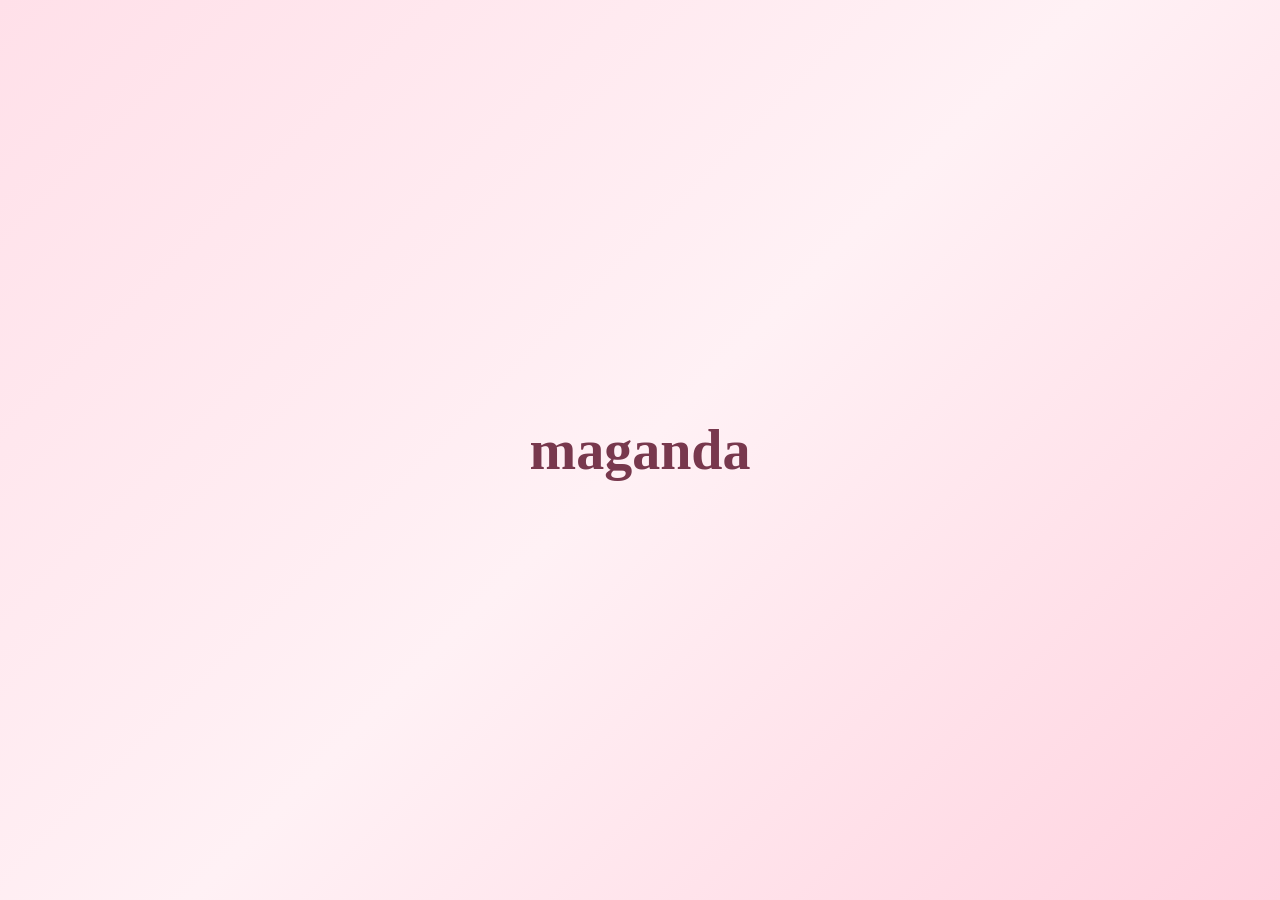
<file: practice/index.html>
<!DOCTYPE html>
<html lang="en">
<head>
    <meta charset="UTF-8">
    <meta name="viewport" content="width=device-width, initial-scale=1.0">
    <title>Trisha Grace</title>
    <link rel="stylesheet" href="style.css"
</head>
<body>
    <h1>maganda</h1>
</body>
</html>
</file>
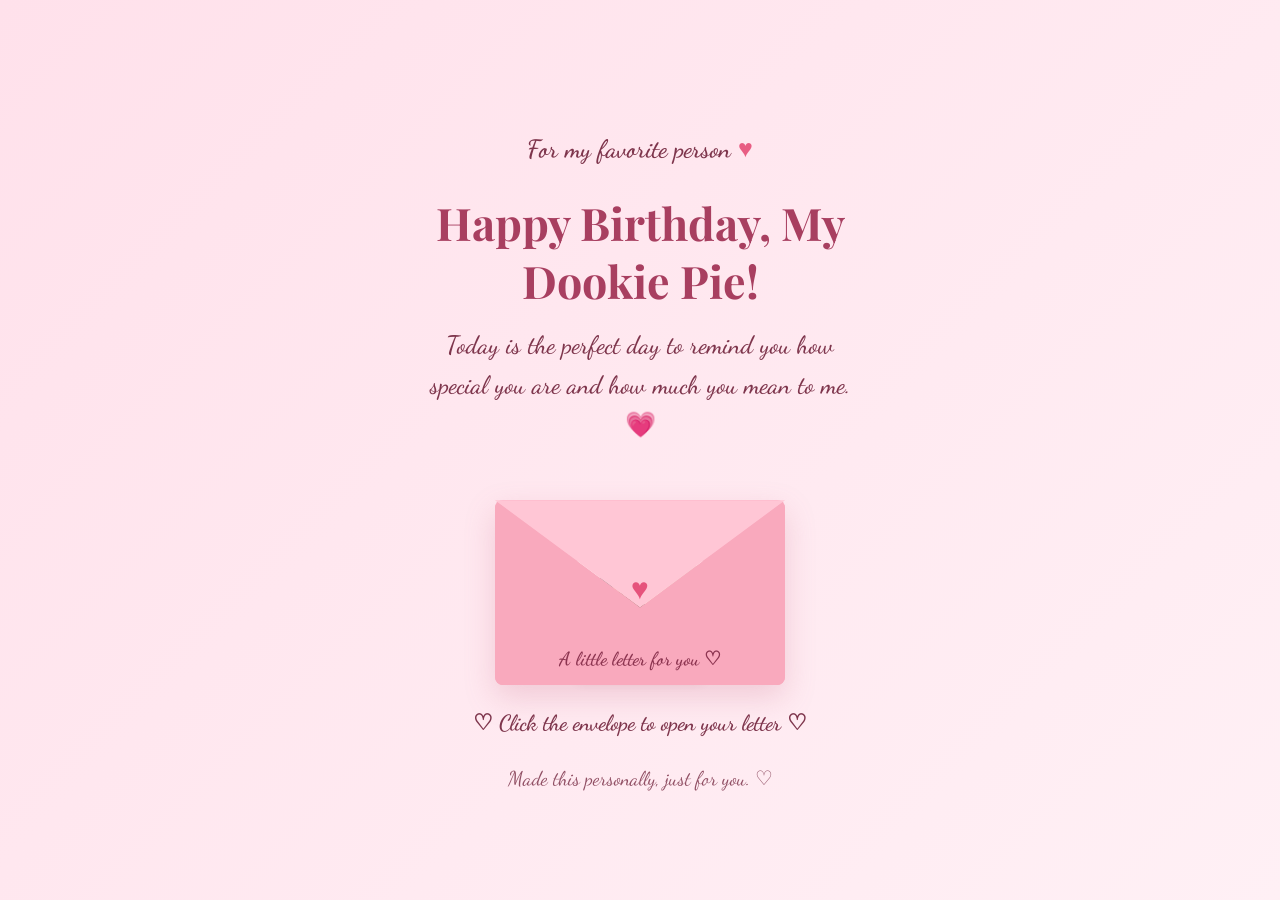
<file: practice/grace.html>
<!DOCTYPE html>
<html lang="en">
<head>
<meta charset="UTF-8">
<meta name="viewport" content="width=device-width, initial-scale=1.0">

<title>For My Favorite Person 💗</title>

<!-- ROMANTIC FONTS -->
<link rel="preconnect" href="https://fonts.googleapis.com">
<link rel="preconnect" href="https://fonts.gstatic.com" crossorigin>
<link href="https://fonts.googleapis.com/css2?family=Dancing+Script:wght@400;500;600;700&family=Playfair+Display:wght@400;500;600;700&display=swap" rel="stylesheet">

<style>
* {
  box-sizing: border-box;
}

html {
  scroll-behavior: smooth;
}

body {
  margin: 0;
  min-height: 100vh;
  font-family: 'Playfair Display', Georgia, serif;
  background: linear-gradient(135deg, #ffe1eb, #fff0f5, #ffd6e3);
  background-size: 200% 200%;
  animation: backgroundGlow 12s ease infinite;
  color: #7e354c;
  display: flex;
  justify-content: center;
  align-items: center;
  padding: 35px 15px;
  overflow-x: hidden;
  position: relative;
}

@keyframes backgroundGlow {
  0%, 100% { background-position: 0% 50%; }
  50% { background-position: 100% 50%; }
}

.container {
  width: 100%;
  max-width: 520px;
  text-align: center;
  position: relative;
  z-index: 2;
}

/* INTRODUCTION */
.intro {
  font-family: 'Dancing Script', cursive;
  font-size: 25px;
  font-weight: 600;
  margin-bottom: 12px;
}

h1 {
  font-family: 'Playfair Display', Georgia, serif;
  font-size: clamp(2rem, 7vw, 2.8rem);
  font-weight: 700;
  line-height: 1.3;
  margin-bottom: 15px;
  color: #a83f60;
}

.subtitle {
  font-family: 'Dancing Script', cursive;
  font-size: 25px;
  font-weight: 500;
  line-height: 1.6;
  max-width: 450px;
  margin: 0 auto;
}

.heart {
  display: inline-block;
  color: #e85d83;
  animation: heartbeat 1.2s infinite;
}

@keyframes heartbeat {
  50% { transform: scale(1.25); }
}

/* FALLING HEART BACKGROUND */
#hearts {
  position: fixed;
  inset: 0;
  pointer-events: none;
  overflow: hidden;
  z-index: 5;
}

.falling-heart {
  position: absolute;
  top: -35px;
  left: 0;
  line-height: 1;
  user-select: none;
  will-change: transform, opacity;
  animation: fallDown linear forwards;
}

@keyframes fallDown {
  0% {
    transform: translate3d(0, -5vh, 0) rotate(0deg);
    opacity: 0;
  }

  10% {
    opacity: var(--heart-opacity, 0.7);
  }

  85% {
    opacity: var(--heart-opacity, 0.7);
  }

  100% {
    transform: translate3d(var(--drift, 30px), 110vh, 0)
      rotate(var(--rotation, 240deg));
    opacity: 0;
  }
}

/* EXTRA HEART BURST WHEN OPENING THE LETTER */
.burst-heart {
  position: fixed;
  bottom: -30px;
  pointer-events: none;
  animation: burstUp 4.5s ease-out forwards;
}

@keyframes burstUp {
  0% {
    transform: translateY(0) scale(0.5) rotate(0deg);
    opacity: 0;
  }

  15% {
    opacity: 0.9;
    transform: translateY(-15vh) scale(1) rotate(25deg);
  }

  100% {
    transform: translateY(-115vh) scale(1.2) rotate(50deg);
    opacity: 0;
  }
}

/* ENVELOPE */
.envelope-area {
  margin: 55px auto 25px;
  cursor: pointer;
  perspective: 1000px;
  width: min(290px, 82vw);
  -webkit-tap-highlight-color: transparent;
}

.envelope {
  width: 100%;
  height: 185px;
  margin: auto;
  position: relative;
  background: #f9a9bd;
  border-radius: 8px;
  box-shadow: 0 12px 30px #c86c8840;
  transition: transform 0.3s, box-shadow 0.3s;
  isolation: isolate;
}

.envelope:hover {
  transform: translateY(-5px);
  box-shadow: 0 17px 35px #c86c8850;
}

/* BOYFRIEND'S PHOTO */
.photo-inside {
  position: absolute;
  width: 125px;
  height: 145px;
  left: 50%;
  bottom: 8px;
  transform: translateX(-50%);
  padding: 6px;
  background: #fffaf5;
  border-radius: 5px;
  box-shadow: 0 3px 12px #7e354c35;
  z-index: 1;
  transition:
    bottom 0.8s ease,
    transform 0.8s ease,
    z-index 0s;
}

.boyfriend-photo {
  display: block;
  width: 100%;
  height: 100%;
  object-fit: cover;
  object-position: center;
  border-radius: 3px;
}

/* ENVELOPE FRONT */
.envelope-front {
  position: absolute;
  inset: 0;
  background: #f9a9bd;
  clip-path: polygon(
    0 0,
    50% 58%,
    100% 0,
    100% 100%,
    0 100%
  );
  border-radius: 8px;
  z-index: 2;
  pointer-events: none;
}

/* ENVELOPE FLAP */
.envelope-flap {
  position: absolute;
  inset: 0;
  background: #ffc6d5;
  clip-path: polygon(0 0, 50% 58%, 100% 0);
  transform-origin: top center;
  transform: rotateX(0deg);
  transition: transform 0.7s ease;
  backface-visibility: hidden;
  z-index: 4;
  pointer-events: none;
}

/* HEART SEAL */
.envelope-heart {
  position: absolute;
  top: 67px;
  left: 50%;
  transform: translateX(-50%);
  font-size: 30px;
  color: #e6537c;
  z-index: 5;
  transition: opacity 0.3s ease;
  pointer-events: none;
}

/* ENVELOPE LABEL */
.flap-label {
  position: absolute;
  bottom: 15px;
  left: 0;
  right: 0;
  color: #8c3450;
  font-family: 'Dancing Script', cursive;
  font-size: 19px;
  font-weight: 600;
  z-index: 3;
  pointer-events: none;
}

/* OPENING ANIMATION */
.envelope.open .envelope-flap {
  transform: rotateX(180deg);
  z-index: 0;
}

.envelope.open .envelope-heart {
  opacity: 0;
}

.envelope.open .photo-inside {
  bottom: 75px;
  transform: translateX(-50%);
  z-index: 5;
}

/* HINT */
.hint {
  font-family: 'Dancing Script', cursive;
  font-size: 22px;
  font-weight: 600;
  animation: hintFade 2s infinite alternate;
}

@keyframes hintFade {
  to { opacity: 0.55; }
}

/* LETTER */
.letter {
  display: none;
  background: #fffaf5;
  padding: 30px 25px;
  margin-top: 35px;
  border: 1px solid #f8dce5;
  border-radius: 12px;
  box-shadow: 0 12px 35px #b9577430;
  text-align: left;
  font-family: 'Dancing Script', cursive;
  font-size: 22px;
  font-weight: 500;
  line-height: 1.8;
  letter-spacing: 0.2px;
  color: #704052;
}

.letter.show {
  display: block;
  animation: letterAppear 0.9s ease both;
}

@keyframes letterAppear {
  from {
    opacity: 0;
    transform: translateY(25px);
  }
  to {
    opacity: 1;
    transform: translateY(0);
  }
}

.letter h2 {
  font-family: 'Playfair Display', Georgia, serif;
  font-size: clamp(21px, 5vw, 26px);
  font-weight: 600;
  text-align: center;
  color: #d94f79;
  line-height: 1.5;
  margin-top: 0;
  margin-bottom: 25px;
}

.letter p:first-of-type {
  font-weight: 700;
  color: #c34f75;
}

.signature {
  font-family: 'Dancing Script', cursive;
  font-size: 25px;
  font-weight: 600;
  text-align: right;
  margin-top: 30px;
  line-height: 1.8;
  color: #a83f60;
}

/* BUTTON */
button {
  background: #e96b8b;
  color: white;
  border: none;
  padding: 13px 25px;
  margin-top: 22px;
  border-radius: 30px;
  cursor: pointer;
  font-family: 'Playfair Display', Georgia, serif;
  font-size: 14px;
  box-shadow: 0 5px 15px #e96b8b40;
  transition: background 0.3s, transform 0.3s;
}

button:hover {
  background: #d94f79;
  transform: translateY(-2px);
}

/* FOOTER */
footer {
  margin-top: 30px;
  font-family: 'Dancing Script', cursive;
  font-size: 20px;
  opacity: 0.85;
}

/* MOBILE */
@media (max-width: 380px) {
  .envelope {
    height: 170px;
  }

  .photo-inside {
    width: 112px;
    height: 130px;
  }

  .envelope.open .photo-inside {
    bottom: 68px;
  }

  .letter {
    padding: 25px 20px;
    font-size: 20px;
    line-height: 1.75;
  }

  .subtitle {
    font-size: 23px;
  }
}

/* ACCESSIBILITY */
@media (prefers-reduced-motion: reduce) {
  body {
    animation: none;
  }

  .heart,
  .hint {
    animation: none;
  }

  .falling-heart,
  .burst-heart {
    display: none;
  }

  *,
  *::before,
  *::after {
    scroll-behavior: auto !important;
  }
}
</style>
</head>

<body>

<!-- HEARTS APPEAR AS SOON AS THE PAGE OPENS -->
<div id="hearts" aria-hidden="true"></div>

<main class="container">

  <p class="intro">
    For my favorite person <span class="heart">♥</span>
  </p>

  <h1>Happy Birthday, My Dookie Pie!</h1>

  <p class="subtitle">
    Today is the perfect day to remind you
    how special you are and how much you
    mean to me. 💗
  </p>

  <!-- CLICKABLE ENVELOPE -->
  <div
    class="envelope-area"
    id="envelopeArea"
    onclick="openLetter()"
    role="button"
    tabindex="0"
    aria-label="Open your birthday letter"
    onkeydown="if(event.key === 'Enter' || event.key === ' ') {
      event.preventDefault();
      openLetter();
    }"
  >

    <div class="envelope" id="envelope">

      <!-- KEEP marc.jpg IN THE SAME FOLDER AS index.html -->
      <div class="photo-inside">
        <img
          src="marc.jpg"
          alt="My favorite person"
          class="boyfriend-photo"
        >
      </div>

      <div class="envelope-front"></div>
      <div class="envelope-flap"></div>

      <div class="envelope-heart">♥</div>

      <div class="flap-label">
        A little letter for you ♡
      </div>

    </div>
  </div>

  <p class="hint" id="hint">
    ♡ Click the envelope to open your letter ♡
  </p>

  <!-- BIRTHDAY LETTER -->
  <section class="letter" id="letter">

    <h2>To My Dearest Dookie Pie ♡</h2>

    <p>Happy birthday, Dookie Pie!!! 🎂</p>

    <p>
      If there's one thing I want you to know today,
      it's how grateful I am that you exist and that
      I get to be part of your life.
    </p>

    <p>
      You make my ordinary days feel special in ways
      you probably don't even realize. Your smile,
      your laugh, your presence, and even the smallest
      things you do mean more to me than words can say.
    </p>

    <p>
      On your special day, I hope life gives you all
      the happiness you deserve. I hope your dreams
      come true, your worries become lighter, and you
      always remember how loved and appreciated you are.
    </p>

    <p>
      I may not always find the perfect words to explain
      how much you mean to me, but I promise to keep
      choosing you, supporting you, and cheering for you.
      I'm so proud of the person you are and the person
      you're becoming.
    </p>

    <p>
      Thank you for being you, Honey ko.
      You are one of my favorite parts of life,
      and I hope I can make you feel as special
      as you make me feel every time.
    </p>

    <p>
      Happy birthday once again, Honey.
      Here's to more memories, more laughter,
      more adventures, and more birthdays together. ♡
    </p>

    <p class="signature">
      I love you always and forever. 💗<br>
      Always yours,<br>
      Your favorite person:<br>
      Pookie Pie ♡
    </p>

    <button type="button" onclick="closeLetter(event)">
      Close Letter ♡
    </button>

  </section>

  <footer>
    Made this personally, just for you. ♡
  </footer>

</main>

<script>
const envelope = document.getElementById("envelope");
const letter = document.getElementById("letter");
const hint = document.getElementById("hint");
const heartsContainer = document.getElementById("hearts");

let isOpen = false;
let heartRainTimer = null;

const prefersReducedMotion =
  window.matchMedia("(prefers-reduced-motion: reduce)").matches;

/* CREATE ONE FALLING HEART */
function createFallingHeart() {
  if (prefersReducedMotion) return;

  const heart = document.createElement("span");
  heart.className = "falling-heart";

  const symbols = ["♡", "♥", "💕", "💗"];
  const colors = ["#ed7094", "#d94f79", "#f5a3bd", "#bd6aab"];

  heart.textContent =
    symbols[Math.floor(Math.random() * symbols.length)];

  const size = 12 + Math.random() * 15;
  const duration = 6 + Math.random() * 7;
  const drift = (Math.random() - 0.5) * 180;
  const rotation = (Math.random() - 0.5) * 400;

  heart.style.left = Math.random() * 100 + "vw";
  heart.style.fontSize = size + "px";
  heart.style.color =
    colors[Math.floor(Math.random() * colors.length)];

  heart.style.animationDuration = duration + "s";
  heart.style.setProperty("--drift", drift + "px");
  heart.style.setProperty("--rotation", rotation + "deg");
  heart.style.setProperty(
    "--heart-opacity",
    0.35 + Math.random() * 0.45
  );

  heartsContainer.appendChild(heart);

  setTimeout(() => heart.remove(), duration * 1000 + 500);
}

/* START THE HEART RAIN AUTOMATICALLY */
function startHeartRain() {
  if (prefersReducedMotion || heartRainTimer !== null) return;

  // Show hearts immediately when the page loads.
  for (let i = 0; i < 12; i++) {
    setTimeout(createFallingHeart, i * 160);
  }

  // Continue the gentle heart shower.
  heartRainTimer = setInterval(createFallingHeart, 420);
}

/* EXTRA BURST OF HEARTS WHEN THE ENVELOPE OPENS */
function createBurstHeart() {
  if (prefersReducedMotion) return;

  const heart = document.createElement("span");
  heart.className = "burst-heart";

  heart.textContent = Math.random() > 0.5 ? "♥" : "♡";

  heart.style.left = Math.random() * 100 + "vw";
  heart.style.fontSize = (16 + Math.random() * 22) + "px";
  heart.style.color =
    Math.random() > 0.5 ? "#ed7094" : "#bd6aab";

  document.body.appendChild(heart);

  setTimeout(() => heart.remove(), 5000);
}

/* OPEN THE BIRTHDAY LETTER */
function openLetter() {
  if (isOpen) return;

  isOpen = true;

  envelope.classList.add("open");
  letter.classList.add("show");

  hint.textContent =
    "A little piece of my heart, just for you ♡";

  // A dramatic burst when he opens the envelope.
  for (let i = 0; i < 22; i++) {
    setTimeout(createBurstHeart, i * 100);
  }

  // Bring the letter into view.
  setTimeout(() => {
    letter.scrollIntoView({
      behavior: prefersReducedMotion ? "auto" : "smooth",
      block: "center"
    });
  }, 300);
}

/* CLOSE THE LETTER */
function closeLetter(event) {
  event.stopPropagation();

  isOpen = false;

  letter.classList.remove("show");
  envelope.classList.remove("open");

  hint.textContent =
    "♡ Click the envelope to open your letter ♡";
}

/* START WHEN THE PAGE LOADS */
startHeartRain();
</script>

</body>
</html>
</file>
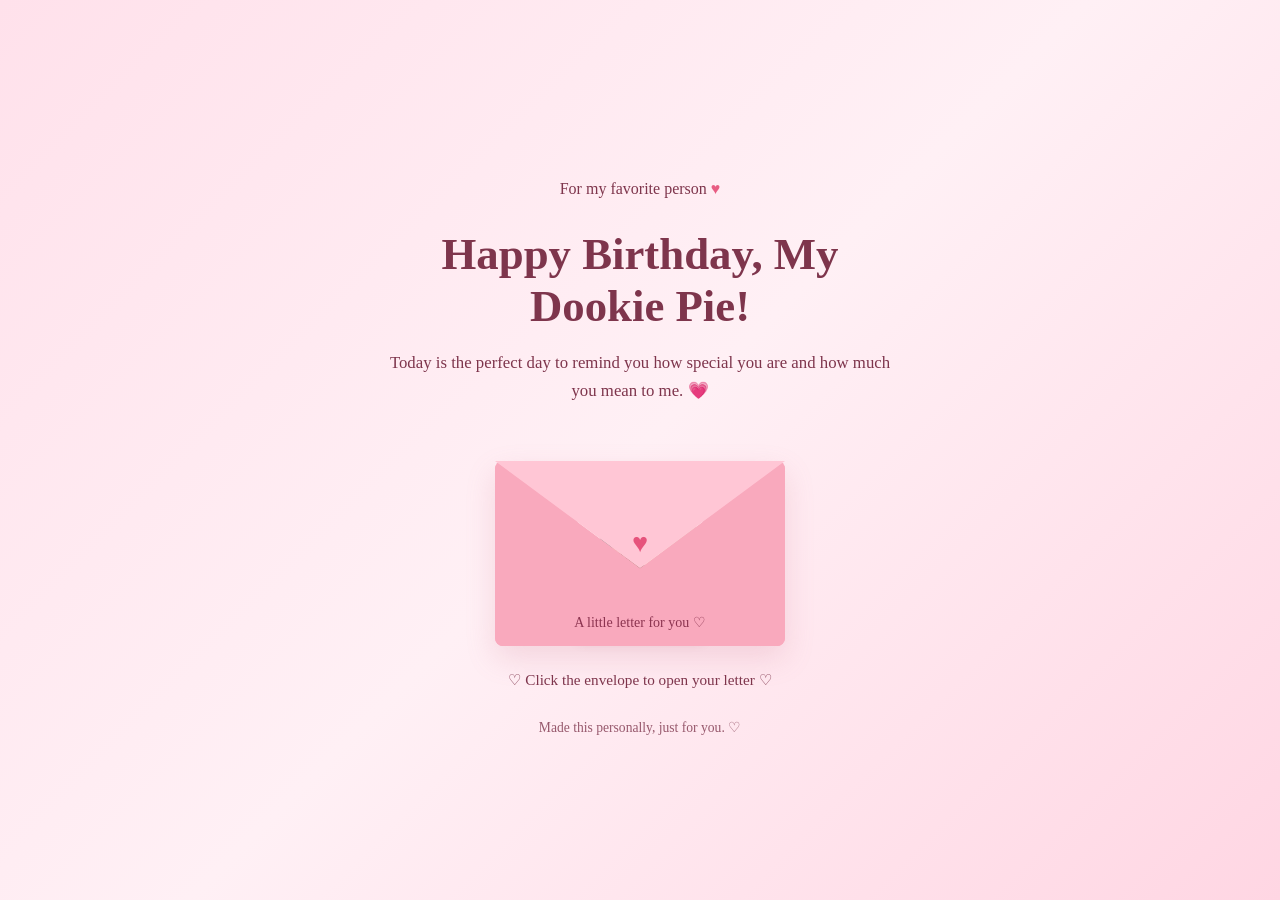
<file: practice/trisha.html>
<!DOCTYPE html>
<html lang="en">
<head>
<meta charset="UTF-8">
<meta name="viewport" content="width=device-width, initial-scale=1.0">

<title>For My Favorite Person 💗</title>

<style>
* {
  box-sizing: border-box;
}

body {
  margin: 0;
  min-height: 100vh;
  font-family: Georgia, serif;
  background: linear-gradient(135deg, #ffe1eb, #fff0f5, #ffd6e3);
  color: #7e354c;
  display: flex;
  justify-content: center;
  align-items: center;
  padding: 25px 15px;
  overflow-x: hidden;
}

.container {
  width: 100%;
  max-width: 520px;
  text-align: center;
}

h1 {
  font-size: clamp(2rem, 7vw, 2.8rem);
  margin-bottom: 10px;
}

.subtitle {
  font-size: 1.05rem;
  line-height: 1.7;
}

.heart {
  color: #e85d83;
  animation: heartbeat 1.2s infinite;
  display: inline-block;
}

@keyframes heartbeat {
  50% { transform: scale(1.25); }
}

/* ENVELOPE CONTAINER */
.envelope-area {
  margin: 55px auto 25px;
  cursor: pointer;
  perspective: 1000px;
  width: min(290px, 82vw);
}

.envelope {
  width: 100%;
  height: 185px;
  margin: auto;
  position: relative;
  background: #f9a9bd;
  border-radius: 8px;
  box-shadow: 0 12px 30px #c86c8833;
  transition: transform 0.3s;
  isolation: isolate;
}

.envelope:hover {
  transform: translateY(-5px);
}

/* BOYFRIEND'S PHOTO */
.photo-inside {
  position: absolute;
  width: 125px;
  height: 145px;
  left: 50%;
  bottom: 8px;
  transform: translateX(-50%);
  padding: 6px;
  background: #fffaf5;
  border-radius: 5px;
  box-shadow: 0 3px 12px #7e354c35;
  z-index: 1;
  transition:
    bottom 0.8s ease,
    transform 0.8s ease,
    z-index 0s;
}

.boyfriend-photo {
  display: block;
  width: 100%;
  height: 100%;
  object-fit: cover;
  object-position: center;
  border-radius: 3px;
}

/* ENVELOPE FRONT: COVERS THE LOWER PART OF THE PHOTO */
.envelope-front {
  position: absolute;
  inset: 0;
  background: #f9a9bd;
  clip-path: polygon(
    0 0,
    50% 58%,
    100% 0,
    100% 100%,
    0 100%
  );
  border-radius: 8px;
  z-index: 2;
  pointer-events: none;
}

/* OPENING TRIANGULAR FLAP */
.envelope-flap {
  position: absolute;
  inset: 0;
  background: #ffc6d5;
  clip-path: polygon(0 0, 50% 58%, 100% 0);
  transform-origin: top center;
  transform: rotateX(0deg);
  transition:
    transform 0.7s ease,
    background 0.7s ease;
  backface-visibility: hidden;
  z-index: 4;
  pointer-events: none;
}

/* HEART SEAL */
.envelope-heart {
  position: absolute;
  top: 67px;
  left: 50%;
  transform: translateX(-50%);
  font-size: 27px;
  color: #e6537c;
  z-index: 5;
  transition: opacity 0.3s ease;
  pointer-events: none;
}

/* LABEL */
.flap-label {
  position: absolute;
  bottom: 15px;
  left: 0;
  right: 0;
  color: #8c3450;
  font-size: 14px;
  z-index: 3;
  pointer-events: none;
}

/* ENVELOPE OPEN ANIMATION */
.envelope.open .envelope-flap {
  transform: rotateX(180deg);
  z-index: 0;
}

.envelope.open .envelope-heart {
  opacity: 0;
}

/* PHOTO SLIDES UP INTO VIEW */
.envelope.open .photo-inside {
  bottom: 75px;
  transform: translateX(-50%);
  z-index: 5;
}

/* HINT */
.hint {
  font-size: 0.95rem;
  animation: fade 2s infinite alternate;
}

@keyframes fade {
  to { opacity: 0.55; }
}

/* LETTER */
.letter {
  display: none;
  background: #fffaf5;
  padding: 30px 25px;
  margin-top: 35px;
  border-radius: 12px;
  box-shadow: 0 12px 35px #b9577430;
  text-align: left;
  line-height: 1.9;
}

.letter.show {
  display: block;
  animation: appear 0.8s ease;
}

@keyframes appear {
  from {
    opacity: 0;
    transform: translateY(20px);
  }
  to {
    opacity: 1;
    transform: translateY(0);
  }
}

.letter h2 {
  text-align: center;
  color: #d94f79;
  line-height: 1.4;
}

.signature {
  text-align: right;
  margin-top: 25px;
  font-style: italic;
}

button {
  background: #e96b8b;
  color: white;
  border: none;
  padding: 13px 25px;
  margin-top: 22px;
  border-radius: 30px;
  cursor: pointer;
  font-size: 15px;
  font-family: inherit;
  box-shadow: 0 5px 15px #e96b8b40;
}

button:hover {
  background: #d94f79;
}

/* FLOATING HEARTS */
#hearts {
  position: fixed;
  inset: 0;
  pointer-events: none;
  overflow: hidden;
  z-index: 10;
}

.floating-heart {
  position: absolute;
  bottom: -30px;
  animation: float-up 4s linear forwards;
  opacity: 0.8;
}

@keyframes float-up {
  to {
    transform: translateY(-110vh) rotate(30deg);
    opacity: 0;
  }
}

footer {
  margin-top: 30px;
  font-size: 0.85rem;
  opacity: 0.8;
}

/* SMALL SCREENS */
@media (max-width: 380px) {
  .envelope {
    height: 170px;
  }

  .photo-inside {
    width: 112px;
    height: 130px;
  }

  .envelope.open .photo-inside {
    bottom: 68px;
  }
}
</style>
</head>

<body>

<div id="hearts"></div>

<main class="container">

  <p>For my favorite person <span class="heart">♥</span></p>

  <h1>Happy Birthday, My Dookie Pie!</h1>

  <p class="subtitle">
    Today is the perfect day to remind you
    how special you are and how much you
    mean to me. 💗
  </p>

  <!-- CLICKABLE ENVELOPE -->
  <div
    class="envelope-area"
    id="envelopeArea"
    onclick="openLetter()"
    role="button"
    tabindex="0"
    aria-label="Open your birthday letter"
    onkeydown="if(event.key === 'Enter' || event.key === ' ') { event.preventDefault(); openLetter(); }"
  >

    <div class="envelope" id="envelope">

      <!-- KEEP marc.jpg IN THE SAME FOLDER AS index.html -->
      <div class="photo-inside">
        <img
          src="marc.jpg"
          alt="My favorite person"
          class="boyfriend-photo"
        >
      </div>

      <div class="envelope-front"></div>
      <div class="envelope-flap"></div>

      <div class="envelope-heart">♥</div>

      <div class="flap-label">
        A little letter for you ♡
      </div>

    </div>
  </div>

  <p class="hint" id="hint">
    ♡ Click the envelope to open your letter ♡
  </p>

  <!-- BIRTHDAY LETTER -->
  <section class="letter" id="letter">

    <h2>To My Dearest Dookie Pie ♡</h2>

    <p>Happy birthday, Dookie Pie!!! 🎂</p>

    <p>
      If there's one thing I want you to know today,
      it's how grateful I am that you exist and that
      I get to be part of your life.
    </p>

    <p>
      You make my ordinary days feel special in ways
      you probably don't even realize. Your smile,
      your laugh, your presence, and even the smallest
      things you do mean more to me than words can say.
    </p>

    <p>
      On your special day, I hope life gives you all
      the happiness you deserve. I hope your dreams
      come true, your worries become lighter, and you
      always remember how loved and appreciated you are.
    </p>

    <p>
      I may not always find the perfect words to explain
      how much you mean to me, but I promise to keep
      choosing you, supporting you, and cheering for you.
      I'm so proud of the person you are and the person
      you're becoming.
    </p>

    <p>
      Thank you for being you, Honey ko.
      You are one of my favorite parts of life,
      and I hope I can make you feel as special
      as you make me feel every time.
    </p>

    <p>
      Happy birthday once again, Honey.
      Here's to more memories, more laughter,
      more adventures, and more birthdays together. ♡
    </p>

    <p class="signature">
      I love you always and forever.💗<br>
      Always yours,<br>
      Your favorite person:<br>
      Pookie Pie ♡
    </p>

    <button type="button" onclick="closeLetter(event)">
      Close Letter ♡
    </button>

  </section>

  <footer>
    Made this personally, just for you. ♡
  </footer>

</main>

<script>
const envelope = document.getElementById("envelope");
const letter = document.getElementById("letter");
const hint = document.getElementById("hint");

let isOpen = false;

function openLetter() {
  // Prevent repeated clicks while the envelope is already open
  if (isOpen) return;

  isOpen = true;

  envelope.classList.add("open");
  letter.classList.add("show");

  hint.textContent =
    "A little piece of my heart, just for you ♡";

  // Create floating hearts
  for (let i = 0; i < 18; i++) {
    setTimeout(createHeart, i * 120);
  }

  // Scroll the letter into view on phones
  setTimeout(() => {
    letter.scrollIntoView({
      behavior: "smooth",
      block: "center"
    });
  }, 250);
}

function closeLetter(event) {
  event.stopPropagation();

  isOpen = false;

  letter.classList.remove("show");
  envelope.classList.remove("open");

  hint.textContent =
    "♡ Click the envelope to open your letter ♡";
}

function createHeart() {
  const heart = document.createElement("span");

  heart.className = "floating-heart";
  heart.textContent = Math.random() > 0.5 ? "♥" : "♡";

  heart.style.left = Math.random() * 100 + "vw";
  heart.style.fontSize =
    (16 + Math.random() * 22) + "px";

  heart.style.color =
    Math.random() > 0.5 ? "#ed7094" : "#bd6aab";

  document.getElementById("hearts").appendChild(heart);

  setTimeout(() => heart.remove(), 4000);
}
</script>

</body>
</html>
</file>
<file: practice/style.css>
* {
  box-sizing: border-box;
}

body {
  margin: 0;
  min-height: 100vh;
  padding: 35px 16px;
  font-family: Georgia, "Times New Roman", serif;
  color: #78384d;
  background: linear-gradient(135deg, #ffe0e9, #fff1f5, #ffd2df);
  display: flex;
  justify-content: center;
  align-items: center;
  overflow-x: hidden;
}

.container {
  width: 100%;
  max-width: 650px;
  text-align: center;
  position: relative;
  z-index: 1;
}

h1 {
  font-size: clamp(2rem, 6vw, 3.5rem);
  line-height: 1.15;
  margin: 20px 0;
}

.subtitle {
  font-size: clamp(1rem, 3vw, 1.25rem);
  line-height: 1.8;
  max-width: 600px;
  margin: 0 auto;
}

.heart {
  color: #ed6b91;
  display: inline-block;
  animation: heartbeat 1.2s infinite;
}

@keyframes heartbeat {
  50% {
    transform: scale(1.3);
  }
}

/* Envelope area */

.envelope-area {
  width: 100%;
  margin: 65px auto 25px;
  perspective: 1000px;
  cursor: pointer;
}

.envelope {
  width: min(340px, 85vw);
  height: 210px;
  position: relative;
  margin: auto;
  border-radius: 12px;
  background: #f8a5bb;
  box-shadow: 0 15px 35px #bd647a30;
  isolation: isolate;
}

/* Boyfriend's picture */

.photo-inside {
  position: absolute;
  inset: 8px;
  z-index: 1;
  overflow: hidden;
  border-radius: 8px;
  background: #fff0f5;
}

.boyfriend-photo {
  width: 100%;
  height: 100%;
  display: block;
  object-fit: cover;
  object-position: center;
}

/* Front of envelope */

.envelope-front {
  position: absolute;
  inset: 0;
  z-index: 2;
  background: #f8a5bb;
  border-radius: 12px;
  clip-path: polygon(
    0 0,
    50% 56%,
    100% 0,
    100% 100%,
    0 100%
  );
}

/* Opening flap */

.envelope-flap {
  position: absolute;
  inset: 0;
  z-index: 4;
  background: #ffc6d6;
  clip-path: polygon(0 0, 100% 0, 50% 60%);
  transform-origin: top center;
  transition: transform 0.8s ease;
  backface-visibility: hidden;
}

.envelope.open .envelope-flap {
  transform: rotateX(180deg);
}

/* Heart seal */

.envelope-heart {
  position: absolute;
  z-index: 5;
  top: 70px;
  left: 50%;
  transform: translateX(-50%);
  color: #df5278;
  font-size: 48px;
  transition: opacity 0.3s ease;
}

.envelope.open .envelope-heart {
  opacity: 0;
}

/* Envelope label */

.flap-label {
  position: absolute;
  bottom: 18px;
  left: 0;
  right: 0;
  z-index: 6;
  text-align: center;
  color: #853c53;
  font-size: 15px;
}

/* Instruction text */

.hint {
  font-size: 1rem;
  animation: gentleFade 2s infinite alternate;
}

@keyframes gentleFade {
  to {
    opacity: 0.55;
  }
}

/* Love letter */

.letter {
  display: none;
  max-width: 540px;
  width: 100%;
  margin: 35px auto 0;
  padding: 35px;
  background: #fffaf4;
  border: 1px solid #f8d9df;
  border-radius: 12px;
  box-shadow: 0 15px 40px #b9577425;
  text-align: left;
  line-height: 1.9;
  position: relative;
}

.letter.show {
  display: block;
  animation: letterAppear 0.8s ease both;
}

@keyframes letterAppear {
  from {
    opacity: 0;
    transform: translateY(25px) rotate(-1deg);
  }
  to {
    opacity: 1;
    transform: translateY(0) rotate(0);
  }
}

.letter h2 {
  color: #d94f79;
  text-align: center;
  line-height: 1.4;
}

.signature {
  text-align: right;
  margin-top: 25px;
  font-style: italic;
}

/* Buttons */

button {
  display: block;
  margin: 25px auto 0;
  padding: 13px 28px;
  border: none;
  border-radius: 30px;
  background: #e96b8b;
  color: white;
  font-family: inherit;
  font-size: 15px;
  cursor: pointer;
  box-shadow: 0 5px 15px #e96b8b40;
  transition: transform 0.2s, background 0.2s;
}

button:hover {
  background: #d94f79;
  transform: translateY(-2px);
}

/* Floating hearts */

#hearts {
  position: fixed;
  inset: 0;
  overflow: hidden;
  pointer-events: none;
  z-index: 10;
}

.floating-heart {
  position: absolute;
  bottom: -35px;
  animation: floatUp 4s linear forwards;
  opacity: 0.85;
}

@keyframes floatUp {
  to {
    transform: translateY(-110vh) rotate(35deg);
    opacity: 0;
  }
}

/* Footer */

footer {
  margin-top: 30px;
  font-size: 0.9rem;
  opacity: 0.8;
}

/* Responsive design for phones */

@media (max-width: 480px) {
  body {
    padding: 25px 14px;
  }

  .envelope {
    height: 175px;
  }

  .letter {
    padding: 24px 20px;
    font-size: 0.95rem;
  }
}
</file>
